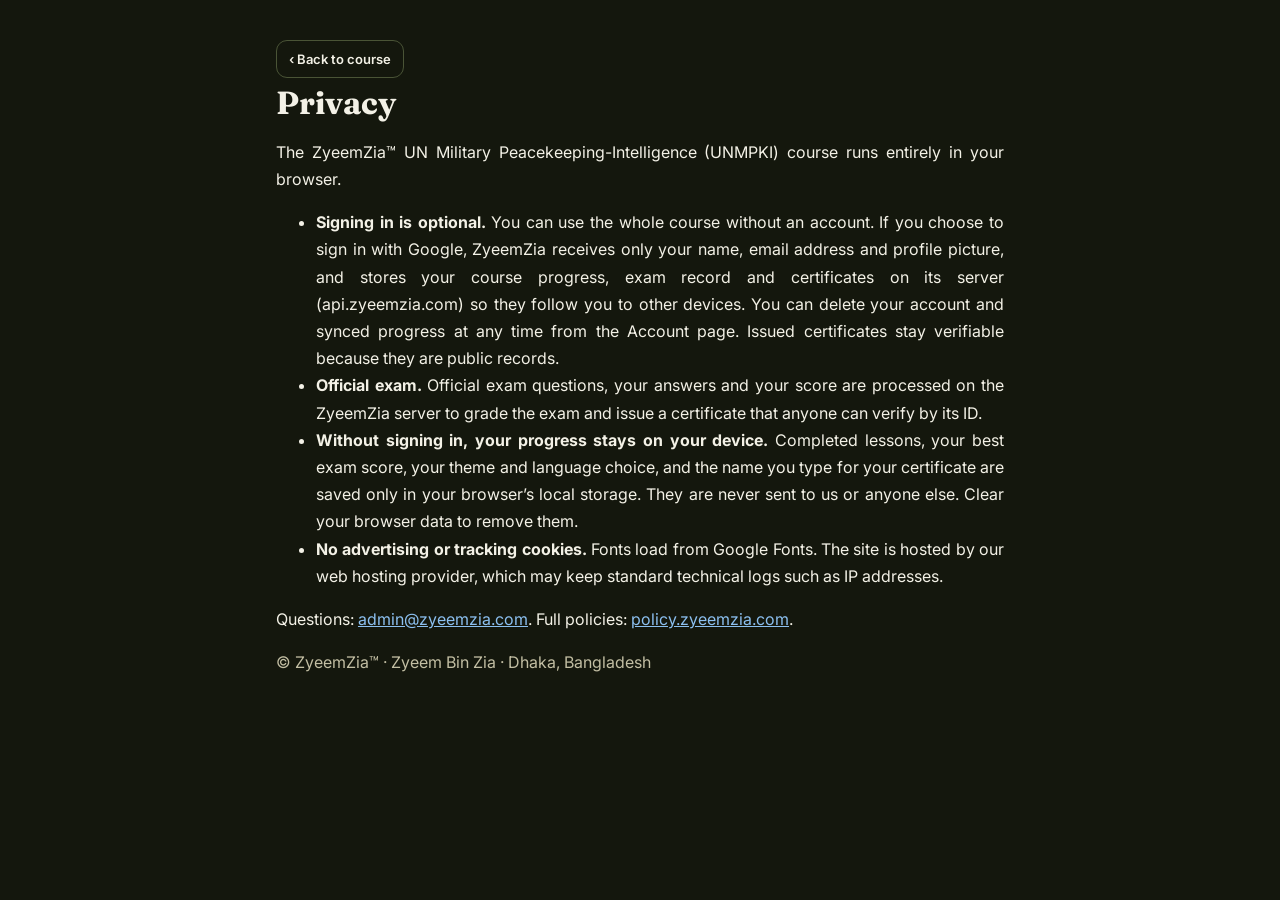
<file: privacy.html>
<!doctype html>
<html lang="en" translate="no"><head><meta charset="utf-8"><meta name="google" content="notranslate"><meta name="viewport" content="width=device-width,initial-scale=1">
<title>Privacy · UN Military Peacekeeping-Intelligence · ZyeemZia™</title>
<link rel="icon" href="data:image/svg+xml,%3Csvg xmlns='http://www.w3.org/2000/svg' viewBox='0 0 32 32'%3E%3Crect width='32' height='32' rx='7' fill='%2323281a'/%3E%3Ccircle cx='16' cy='16' r='9' fill='%234b92db'/%3E%3Ccircle cx='16' cy='16' r='4' fill='%23c8b27a'/%3E%3C/svg%3E"><link rel="stylesheet" href="theme.css?v=1"><link rel="stylesheet" href="app.css?v=cedb536459">
<script src="i18n.js?v=1"></script>
<style>[data-l]{display:none}</style><link rel="canonical" href="https://unmpki.zyeemzia.com/privacy.html">
</head>
<body><main class="wrap" style="max-width:760px;padding:40px 16px">
<a href="index.html" class="btn ghost sm" id="back">‹ Back to course</a>
<div data-l="en">
<h1>Privacy</h1>
<p>The ZyeemZia™ UN Military Peacekeeping-Intelligence (UNMPKI) course runs entirely in your browser.</p>
<ul><li><b>Signing in is optional.</b> You can use the whole course without an account. If you choose to sign in with Google, ZyeemZia receives only your name, email address and profile picture, and stores your course progress, exam record and certificates on its server (api.zyeemzia.com) so they follow you to other devices. You can delete your account and synced progress at any time from the Account page. Issued certificates stay verifiable because they are public records.</li>
<li><b>Official exam.</b> Official exam questions, your answers and your score are processed on the ZyeemZia server to grade the exam and issue a certificate that anyone can verify by its ID.</li>
<li><b>Without signing in, your progress stays on your device.</b> Completed lessons, your best exam score, your theme and language choice, and the name you type for your certificate are saved only in your browser’s local storage. They are never sent to us or anyone else. Clear your browser data to remove them.</li>
<li><b>No advertising or tracking cookies.</b> Fonts load from Google Fonts. The site is hosted by our web hosting provider, which may keep standard technical logs such as IP addresses.</li></ul>
<p>Questions: <a href="mailto:admin@zyeemzia.com">admin@zyeemzia.com</a>. Full policies: <a href="https://policy.zyeemzia.com">policy.zyeemzia.com</a>.</p>
</div>
<div data-l="bn">
<h1>গোপনীয়তা</h1>
<p>জাইমজিয়া™ জাতিসংঘ সামরিক শান্তিরক্ষা-গোয়েন্দা তথ্য (UNMPKI) কোর্সটি সম্পূর্ণভাবে আপনার ব্রাউজারেই চলে।</p>
<ul><li><b>সাইন ইন ঐচ্ছিক।</b> অ্যাকাউন্ট ছাড়াই পুরো কোর্স ব্যবহার করা যায়। Google দিয়ে সাইন ইন করলে জাইমজিয়া কেবল আপনার নাম, ইমেইল ঠিকানা ও প্রোফাইল ছবি পায় এবং আপনার অগ্রগতি, পরীক্ষার রেকর্ড ও সনদ তার সার্ভারে (api.zyeemzia.com) সংরক্ষণ করে, যাতে অন্য ডিভাইসেও পান। অ্যাকাউন্ট পাতা থেকে যেকোনো সময় অ্যাকাউন্ট ও সিঙ্ক করা অগ্রগতি মুছতে পারবেন। প্রদত্ত সনদ সর্বজনীন রেকর্ড বলে যাচাইযোগ্য থাকে।</li>
<li><b>অফিসিয়াল পরীক্ষা।</b> অফিসিয়াল পরীক্ষার প্রশ্ন, আপনার উত্তর ও স্কোর মূল্যায়ন এবং আইডি দিয়ে যাচাইযোগ্য সনদ প্রদানের জন্য জাইমজিয়া সার্ভারে প্রক্রিয়া করা হয়।</li>
<li><b>সাইন ইন না করলে আপনার অগ্রগতি আপনার ডিভাইসেই থাকে।</b> সম্পন্ন পাঠ, পরীক্ষার সর্বোচ্চ স্কোর, থিম ও ভাষার পছন্দ এবং সনদের জন্য লেখা নাম কেবল আপনার ব্রাউজারের লোকাল স্টোরেজে সংরক্ষিত হয়। এগুলো কখনো আমাদের বা অন্য কারো কাছে পাঠানো হয় না। মুছতে চাইলে ব্রাউজারের ডেটা মুছে ফেলুন।</li>
<li><b>কোনো বিজ্ঞাপন বা ট্র্যাকিং কুকি নেই।</b> ফন্ট Google Fonts থেকে লোড হয়। সাইটটি আমাদের ওয়েব হোস্টিং সেবায় হোস্ট করা, যারা আইপি ঠিকানার মতো সাধারণ প্রযুক্তিগত লগ রাখতে পারে।</li></ul>
<p>প্রশ্ন: <a href="mailto:admin@zyeemzia.com">admin@zyeemzia.com</a>। পূর্ণ নীতিমালা: <a href="https://policy.zyeemzia.com">policy.zyeemzia.com</a>।</p>
</div>
<div data-l="fr">
<h1>Confidentialité</h1>
<p>Le cours ZyeemZia™ Renseignement militaire aux fins du maintien de la paix des Nations Unies (UNMPKI) fonctionne entièrement dans votre navigateur.</p>
<ul><li><b>La connexion est facultative.</b> Tout le cours est accessible sans compte. Si vous vous connectez avec Google, ZyeemZia ne reçoit que votre nom, votre adresse e-mail et votre photo de profil, et enregistre votre progression, votre dossier d’examen et vos certificats sur son serveur (api.zyeemzia.com) pour les retrouver sur vos autres appareils. Vous pouvez supprimer votre compte et votre progression synchronisée à tout moment depuis la page Compte. Les certificats délivrés restent vérifiables, car ce sont des documents publics.</li>
<li><b>Examen officiel.</b> Les questions de l’examen officiel, vos réponses et votre score sont traités sur le serveur ZyeemZia pour corriger l’examen et délivrer un certificat vérifiable par son identifiant.</li>
<li><b>Sans connexion, votre progression reste sur votre appareil.</b> Les leçons terminées, votre meilleur score, vos choix de thème et de langue et le nom saisi pour votre certificat sont enregistrés uniquement dans le stockage local de votre navigateur. Ils ne nous sont jamais transmis, ni à personne d’autre. Effacez les données de votre navigateur pour les supprimer.</li>
<li><b>Aucune publicité ni cookie de suivi.</b> Les polices proviennent de Google Fonts. Le site est hébergé par notre fournisseur d’hébergement web, qui peut conserver des journaux techniques standard tels que les adresses IP.</li></ul>
<p>Questions : <a href="mailto:admin@zyeemzia.com">admin@zyeemzia.com</a>. Politiques complètes : <a href="https://policy.zyeemzia.com">policy.zyeemzia.com</a>.</p>
</div>
<p class="muted">© ZyeemZia™ · Zyeem Bin Zia · Dhaka, Bangladesh</p>
</main>
<script>
document.querySelector('[data-l="'+ZZI18N.lang+'"]').style.display='block';
document.getElementById('back').textContent=ZZI18N.t('back');
document.title=ZZI18N.t('privacy')+' · UN Military Peacekeeping-Intelligence · ZyeemZia™';
</script>
<script>/* ZyeemZia house style: justified writing. Paragraphs and list text that read left-aligned are justified; centred text, headings, buttons and columns too narrow to justify cleanly stay as they are. Copyright © ZyeemZia */(function(){var S='p,li,dd,blockquote';function j(r){if(!r||!r.querySelectorAll)return;var L=r.querySelectorAll(S);for(var i=0;i<L.length;i++){var e=L[i];if(e.getAttribute('data-zj'))continue;e.setAttribute('data-zj','1');var a=getComputedStyle(e).textAlign;if(a==='start'||a==='left'||a==='-webkit-auto'){var w=e.clientWidth;if(!w||w>=280)e.style.textAlign='justify'}}}function go(){j(document);if(!window.MutationObserver)return;new MutationObserver(function(m){for(var i=0;i<m.length;i++){var N=m[i].addedNodes;for(var k=0;k<N.length;k++){var n=N[k];if(n.nodeType===1)j(n.matches&&n.matches(S)?n.parentNode:n)}}}).observe(document.body,{childList:true,subtree:true})}if(document.readyState==='loading')document.addEventListener('DOMContentLoaded',go);else go()})()</script>
</body></html>
</file>
<file: theme.css>
@import url('https://fonts.googleapis.com/css2?family=Fraunces:opsz,wght@9..144,500;9..144,700;9..144,800&family=Inter:wght@400;500;600&family=JetBrains+Mono:wght@400;600&family=Noto+Sans+Bengali:wght@400;500;600;700&family=Noto+Serif+Bengali:wght@600;700&display=swap');
/* UNMPKI theme: dark olive and khaki with UN blue accents */
:root{
  --bg:#14170d;--bg2:#1b1f13;--card:#23281a;--card2:#2e3522;--line:#4a5436;--ink:#f3f1e6;--mut:#c2bea3;
  --acc:#4b92db;--acc2:#c8b27a;--teal:#8cc0f0;--gold:#d4b46a;--ok:#3fcf8e;--bad:#ff5b63;
  --shadow:0 12px 34px rgba(0,0,0,.45);--r:16px;
  --hero:radial-gradient(760px 380px at 88% 6%,rgba(75,146,219,.24),transparent 62%),
         radial-gradient(900px 480px at 8% 100%,rgba(200,178,122,.2),transparent 60%),
         repeating-linear-gradient(135deg,rgba(200,178,122,.04) 0 1px,transparent 1px 34px),
         linear-gradient(150deg,#2c331f,#14170d);
}
:root[data-theme="light"]{
  --bg:#f4f2e8;--bg2:#faf9f3;--card:#ffffff;--card2:#ebe7d6;--line:#d3ccb0;--ink:#1d2114;--mut:#5c5a45;
  --acc:#1a5fb4;--acc2:#6b5a1e;--teal:#1a5fb4;--gold:#7a6420;--shadow:0 8px 22px rgba(30,34,18,.1);
  --hero:radial-gradient(760px 380px at 88% 6%,rgba(75,146,219,.18),transparent 62%),
         repeating-linear-gradient(135deg,rgba(107,90,30,.05) 0 1px,transparent 1px 34px),
         linear-gradient(150deg,#ffffff,#e6e2cc);
}
*{box-sizing:border-box}
html{scroll-behavior:smooth}
body{margin:0;background:var(--bg);color:var(--ink);font:16px/1.7 Inter,system-ui,sans-serif}
h1,h2,h3,h4{font-family:Fraunces,Georgia,serif;line-height:1.2;margin:.2em 0 .5em;font-weight:700}
a{color:var(--teal)}
.mono{font-family:'JetBrains Mono',monospace}
.wrap{max-width:1180px;margin:0 auto;padding:0 16px}
/* Bangla: fonts with full conjunct support and a little more line height */
html[lang="bn"] body{font-family:'Noto Sans Bengali',Inter,system-ui,sans-serif;line-height:1.8}
html[lang="bn"] h1,html[lang="bn"] h2,html[lang="bn"] h3,html[lang="bn"] h4{font-family:'Noto Serif Bengali',Fraunces,serif;line-height:1.35}
html[lang="bn"] .kick,html[lang="bn"] .num,html[lang="bn"] .chap{letter-spacing:.04em;font-family:'Noto Sans Bengali','JetBrains Mono',monospace}
</file>
<file: app.css>
/* header */
/* Form controls use the page font; browsers otherwise fall back to Arial. */
button, input, select, textarea { font-family: inherit; }
/* Small print never drops below 12px on screen. */
small { font-size: max(12px, .85em); }
.skip{position:absolute;left:-999px;top:8px;z-index:100;background:var(--acc);color:#fff;padding:8px 14px;border-radius:8px}
.skip:focus{left:8px}
.top{position:sticky;top:0;z-index:50;background:color-mix(in srgb,var(--bg) 88%,transparent);backdrop-filter:blur(12px);border-bottom:1px solid var(--line)}
.top .wrap{display:flex;align-items:center;gap:12px;min-height:64px;flex-wrap:wrap}
.brand{display:flex;align-items:center;gap:10px;text-decoration:none;color:var(--ink);min-width:0;flex:0 1 auto;margin-right:auto;overflow:hidden}
.brand>span:last-child{min-width:0;overflow:hidden}
.logo{width:42px;height:42px;border-radius:10px;background:#fff;color:var(--acc);border:2px solid var(--acc);display:grid;place-items:center;font:800 12px/1 Fraunces,serif;text-align:center;flex:none}
.brand b{font:700 15px/1.1 Fraunces,serif;display:block;white-space:nowrap}
.brand small{font:12px 'JetBrains Mono',monospace;color:var(--mut)}
/* second header row: the full menu, always on its own line on desktop so nothing can overlap */
nav.main{display:flex;gap:4px;align-items:center;order:3;flex:1 0 100%;border-top:1px solid var(--line);padding:6px 0;overflow-x:auto;scrollbar-width:none}
nav.main::-webkit-scrollbar{display:none}
nav.main a{padding:7px 12px;border-radius:9px;color:var(--mut);text-decoration:none;font-weight:500;font-size:14px;white-space:nowrap;flex:none}
nav.main a.on,nav.main a:hover{background:var(--card2);color:var(--ink)}
.tools{display:flex;gap:8px;align-items:center;flex:none}
.search{background:var(--card);border:1px solid var(--line);color:var(--ink);border-radius:20px;padding:7px 14px;width:150px;font:inherit;font-size:13px}
.msearch{display:none}
.langsel{background:var(--card);border:1px solid var(--line);color:var(--ink);border-radius:18px;padding:6px 10px;font:inherit;font-size:13px;cursor:pointer;max-width:110px}
.ib{width:36px;height:36px;border-radius:50%;border:1px solid var(--line);background:var(--card);color:var(--ink);cursor:pointer;font-size:15px;flex:none}
.pbar{width:80px;height:8px;background:var(--card2);border-radius:9px;overflow:hidden}
.pbar i{display:block;height:100%;background:linear-gradient(90deg,var(--acc),var(--gold));width:0;transition:width .3s}
.menu{display:none}
@media(max-width:760px){nav.main{display:none;position:absolute;top:100%;left:0;right:0;flex-direction:column;align-items:stretch;background:var(--bg2);padding:10px 16px;border-bottom:1px solid var(--line);box-shadow:var(--shadow);overflow:visible}nav.main.open{display:flex}nav.main .msearch{display:block;width:100%;margin-top:8px}.menu{display:block}.tools .search,.pbar{display:none}.top{position:sticky}.top .wrap{position:relative;flex-wrap:nowrap}}
@media(max-width:520px){.brand>span:last-child{display:none}.tools{margin-left:auto}#pct{display:none}.tools{gap:6px}.langsel{max-width:86px;padding:6px 6px}}
:focus-visible{outline:2px solid var(--teal);outline-offset:2px}
/* generic */
section.pg{padding:28px 0 60px}
.hero{background:var(--hero);border:1px solid var(--line);border-radius:24px;padding:44px;display:grid;grid-template-columns:1.2fr .8fr;gap:30px;align-items:center;box-shadow:var(--shadow)}
.kick{font:600 12px 'JetBrains Mono',monospace;letter-spacing:.14em;text-transform:uppercase;color:var(--teal)}
.hero h1{font-size:clamp(32px,5vw,54px);margin:.25em 0}
.hero h1 span{color:var(--acc2)}
.tag{color:var(--gold);font-weight:600;font-size:18px}
.ctas{display:flex;gap:10px;flex-wrap:wrap;margin-top:14px}
.btn{display:inline-flex;gap:8px;align-items:center;padding:11px 18px;border-radius:11px;background:var(--acc);color:#fff;text-decoration:none;border:0;cursor:pointer;font:inherit;font-weight:600;font-size:15px}
.btn:disabled{opacity:.5;cursor:default}
.btn.ghost{background:transparent;border:1px solid var(--line);color:var(--ink)}
.btn.sm{padding:7px 12px;font-size:13px}
.stats{display:flex;gap:28px;margin-top:22px;flex-wrap:wrap}
.stats b{font:800 28px Fraunces,serif;display:block}
.stats small{font:12px 'JetBrains Mono',monospace;color:var(--mut);letter-spacing:.1em}
@media(max-width:800px){.hero{grid-template-columns:1fr;padding:26px}.shield{max-width:280px;margin:0 auto}}
.grid{display:grid;gap:16px;grid-template-columns:repeat(auto-fill,minmax(min(100%,260px),1fr))}
.card{background:var(--card);border:1px solid var(--line);border-radius:var(--r);padding:20px;box-shadow:var(--shadow);min-width:0}
.card.link{text-decoration:none;color:inherit;transition:.2s;display:block}
.card.link:hover{transform:translateY(-3px);border-color:var(--acc)}
.num{font:800 13px 'JetBrains Mono',monospace;color:var(--acc2)}
.meter{height:6px;background:var(--card2);border-radius:6px;overflow:hidden;margin-top:10px}
.meter i{display:block;height:100%;background:var(--teal)}
.muted{color:var(--mut)}
.lrow{display:flex;justify-content:space-between;gap:10px;padding:8px 0;border-top:1px solid var(--line)}
.chip{display:inline-block;padding:3px 10px;border-radius:20px;background:var(--card2);border:1px solid var(--line);font-size:12px;margin:2px}
h2.sec{font-size:28px;margin-top:44px}
.shield{color:var(--ink)}
.shield svg{width:100%;height:auto}
img,svg{max-width:100%}
/* lesson */
.lay{display:grid;grid-template-columns:280px minmax(0,1fr);gap:26px}
.side{position:sticky;top:124px;align-self:start;max-height:calc(100vh - 140px);overflow:auto;background:var(--card);border:1px solid var(--line);border-radius:var(--r);padding:12px}
.side a{display:block;padding:6px 9px;border-radius:8px;color:var(--mut);text-decoration:none;font-size:13.5px}
.side a.on{background:var(--card2);color:var(--ink)}
.side a.done::before{content:'\2713  ';color:var(--teal)}
.side h4{font-size:13px;margin:12px 6px 4px;color:var(--acc2)}
@media(max-width:900px){.lay{grid-template-columns:1fr}.side{position:static;max-height:300px;order:2}}
article.lesson{background:var(--card);border:1px solid var(--line);border-radius:var(--r);padding:34px;min-width:0;overflow-wrap:anywhere}
@media(max-width:600px){article.lesson{padding:20px}article.lesson h1{font-size:26px}}
article.lesson h1{font-size:32px}
article.lesson h3{margin-top:1.6em;color:var(--teal)}
.callout{border-left:4px solid var(--gold);background:var(--card2);padding:14px 18px;border-radius:0 12px 12px 0;margin:18px 0}
.callout.red{border-color:var(--acc)}
.callout.new{border-color:var(--teal)}
.callout b.h{display:block;font-family:Fraunces,serif;margin-bottom:4px}
html[lang="bn"] .callout b.h{font-family:'Noto Serif Bengali',serif}
table{border-collapse:collapse;width:100%;font-size:14.5px;margin:14px 0}
th,td{border:1px solid var(--line);padding:8px 10px;text-align:left;vertical-align:top}
th{background:var(--card2);overflow-wrap:normal;word-break:keep-all;hyphens:none}
[id]{scroll-margin-top:130px}
.tw{overflow-x:auto;-webkit-overflow-scrolling:touch}
.tw table{min-width:520px}
.keys{display:grid;gap:8px;grid-template-columns:repeat(auto-fill,minmax(min(100%,220px),1fr));margin:14px 0}
.keys div{background:var(--card2);border:1px solid var(--line);border-radius:12px;padding:12px;font-size:14px}
details{background:var(--card2);border:1px solid var(--line);border-radius:12px;padding:12px 16px;margin:10px 0}
summary{cursor:pointer;font-weight:600}
.quiz .q{margin:16px 0;padding:16px;border:1px solid var(--line);border-radius:12px;background:var(--bg2);min-width:0}
fieldset.q legend{padding:0 4px}
.quiz button.o{display:block;width:100%;text-align:left;margin:6px 0;padding:10px 12px;border-radius:9px;border:1px solid var(--line);background:var(--card);color:var(--ink);cursor:pointer;font:inherit;font-size:14.5px}
.quiz button.o:disabled{cursor:default}
.quiz button.o.right{border-color:var(--ok);background:color-mix(in srgb,var(--ok) 18%,var(--card))}
.quiz button.o.wrong{border-color:var(--bad);background:color-mix(in srgb,var(--bad) 18%,var(--card))}
.quiz label.opt{display:flex;gap:8px;align-items:flex-start;margin:6px 0;padding:8px 10px;border-radius:9px;cursor:pointer}
.quiz label.opt:hover{background:var(--card)}
.quiz label.opt input{margin-top:5px;flex:none}
.exp{font-size:14px;color:var(--mut);margin-top:6px}
.navrow{display:flex;justify-content:space-between;gap:10px;margin-top:30px;flex-wrap:wrap}
.navrow .btn{max-width:100%}
/* timeline */
.tl{border-left:2px solid var(--acc);margin:16px 0 16px 8px;padding-left:18px}
.tl div{position:relative;margin:0 0 12px}
.tl div::before{content:'';position:absolute;left:-25px;top:7px;width:11px;height:11px;border-radius:50%;background:var(--acc)}
.tl b{font-family:'JetBrains Mono',monospace;color:var(--gold)}
/* flashcards */
.flash{perspective:1000px;height:240px;cursor:pointer;max-width:560px;margin:20px auto}
.flash .in{position:relative;height:100%;transition:transform .5s;transform-style:preserve-3d}
.flash.flip .in{transform:rotateY(180deg)}
.flash .f,.flash .b{position:absolute;inset:0;backface-visibility:hidden;-webkit-backface-visibility:hidden;border-radius:18px;display:grid;place-items:center;padding:26px;text-align:center;border:1px solid var(--line);font-size:17px;overflow:auto}
.flash .f{background:var(--hero);font-family:Fraunces,serif;font-weight:700;font-size:22px}
html[lang="bn"] .flash .f{font-family:'Noto Serif Bengali',serif}
.flash .b{background:var(--card);transform:rotateY(180deg)}
/* certificate */
.cert{background:#fffdf7;color:#1b1b1b;border:12px double #9c1c2c;border-radius:6px;padding:46px;text-align:center;max-width:900px;margin:20px auto;font-family:Georgia,'Noto Serif Bengali',serif;position:relative}
.cert h2{font:700 34px Fraunces,'Noto Serif Bengali',serif;color:#9c1c2c}
.cert h3{font-family:Fraunces,'Noto Serif Bengali',serif}
.cert-k{letter-spacing:.3em;font:600 12px Fraunces,'Noto Sans Bengali',serif;color:#666}
.cert-s{max-width:620px;margin:auto}
.cert-v{font-size:12px;color:#777;margin-top:18px}
.cert .sig{font:italic 22px Georgia,serif}
.cert .nm{font:italic 38px Georgia,'Noto Serif Bengali',serif;border-bottom:1px solid #999;display:inline-block;padding:0 30px;margin:10px 0;max-width:100%;overflow-wrap:anywhere}
.cert .seal{position:absolute;right:36px;bottom:30px;width:90px;height:90px;border-radius:50%;background:radial-gradient(#d7263d,#7a0f1f);color:#fff;display:grid;place-items:center;font:800 13px Fraunces,serif}
@media(max-width:600px){.cert{padding:24px 16px;border-width:8px}.cert h2{font-size:24px}.cert .nm{font-size:26px;padding:0 8px}.cert .seal{position:static;margin:16px auto 0}}
input.txt{background:var(--card2);border:1px solid var(--line);color:var(--ink);padding:10px 14px;border-radius:10px;font:inherit;width:100%;max-width:380px;margin:4px 0}
footer.ft{border-top:1px solid var(--line);padding:30px 0;color:var(--mut);font-size:13.5px;background:var(--bg2)}
footer.ft .wrap{display:flex;gap:20px;flex-wrap:wrap;justify-content:space-between}
mark{background:var(--gold);color:#000;border-radius:3px}
abbr[title]{text-decoration:underline dotted var(--teal);text-underline-offset:3px;cursor:help}
table.abbr th[scope=row]{white-space:nowrap;color:var(--acc2)}
/* practice engine */
.pxo.sel{border-color:var(--teal)!important;background:color-mix(in srgb,var(--teal) 18%,var(--card))!important}
.qmap{display:grid;grid-template-columns:repeat(auto-fill,minmax(40px,1fr));gap:6px;margin:10px 0}
.qmap button{height:38px;border-radius:9px;border:1px solid var(--line);background:var(--card2);color:var(--ink);cursor:pointer;font:inherit;font-size:13px}
.qmap button.ans{background:color-mix(in srgb,var(--teal) 25%,var(--card2))}
.qmap button.flag{outline:2px solid var(--gold)}
.qmap button.cur{border-color:var(--acc);box-shadow:0 0 0 2px var(--acc)}
.bd{display:grid;grid-template-columns:minmax(90px,160px) 1fr 52px;gap:10px;align-items:center;margin:6px 0;font-size:14px}
.bd .meter{margin:0}
/* case lab */
.chips{display:flex;flex-wrap:wrap;gap:6px}
button.chip{cursor:pointer;color:var(--ink);font:inherit;font-size:13px}
button.chip.on{background:var(--acc);border-color:var(--acc);color:#fff}
.decide{margin:20px 0;border-color:var(--gold)}
.decide button.o{display:block;width:100%;text-align:left;margin:6px 0;padding:10px 12px;border-radius:9px;border:1px solid var(--line);background:var(--card2);color:var(--ink);cursor:pointer;font:inherit}
.decide button.o.right{border-color:var(--ok);background:color-mix(in srgb,var(--ok) 18%,var(--card))}
.decide button.o.wrong{border-color:var(--bad);background:color-mix(in srgb,var(--bad) 18%,var(--card))}
.irac{display:grid;gap:10px;margin:12px 0}
.irac>div{background:var(--card);border:1px solid var(--line);border-left:4px solid var(--teal);border-radius:0 10px 10px 0;padding:10px 14px}
.irac>div b.k{display:block;font:600 12px 'JetBrains Mono',monospace;letter-spacing:.12em;text-transform:uppercase;color:var(--teal);margin-bottom:4px}
/* account, exam bar, toast */
.ib.acct{display:grid;place-items:center;overflow:hidden;text-decoration:none;padding:0}
.ib.acct img{width:100%;height:100%;object-fit:cover}
.ib.acct span{font-weight:700;font-size:15px}
.ib.acct.in{border-color:var(--teal)}
.acct .who{display:flex;gap:14px;align-items:center;margin-bottom:10px}
.acct .who img,.acct .ini{width:56px;height:56px;border-radius:50%;flex:none}
.acct .ini{display:grid;place-items:center;background:var(--acc);color:#fff;font-weight:700;font-size:22px}
.gsi{min-height:44px;margin:10px 0}
.row{display:flex;gap:8px;flex-wrap:wrap;align-items:center}
.row .txt{flex:1 1 220px}
.exbar{position:sticky;top:110px;z-index:5;display:flex;gap:18px;flex-wrap:wrap;justify-content:space-between;align-items:center;background:var(--card2);border:1px solid var(--line);border-radius:12px;padding:10px 16px;margin-bottom:14px;box-shadow:var(--shadow)}
@media(max-width:760px){.exbar{top:68px}}
#exTime.low{color:var(--bad)}
.toast{position:fixed;left:50%;bottom:24px;transform:translate(-50%,20px);opacity:0;pointer-events:none;background:var(--ink);color:var(--bg);padding:10px 18px;border-radius:12px;max-width:min(92vw,520px);text-align:center;z-index:200;transition:.25s;box-shadow:var(--shadow)}
.toast.on{opacity:1;transform:translate(-50%,0)}
@media (prefers-reduced-motion:reduce){*{transition:none!important;scroll-behavior:auto!important}}
@media print{.top,footer.ft,.noprint,.skip{display:none!important}body{background:#fff}.cert{border-color:#9c1c2c;margin:0 auto}}

/* teaching figure: UN emblem */
.emblem{display:flex;gap:16px;align-items:center;margin:4px 0 18px;padding:14px 16px;border:1px solid var(--line);border-radius:var(--r);background:var(--card2)}.emblem img{flex:0 0 auto;width:120px;height:auto;background:#fff;border-radius:12px;padding:8px}.emblem figcaption{font-size:.95em}.emblem figcaption b:first-child{display:block;margin-bottom:4px}.emblem .muted{display:block;margin-top:6px;font-size:.92em}@media(max-width:560px){.emblem{flex-direction:column;align-items:flex-start}}
</file>
